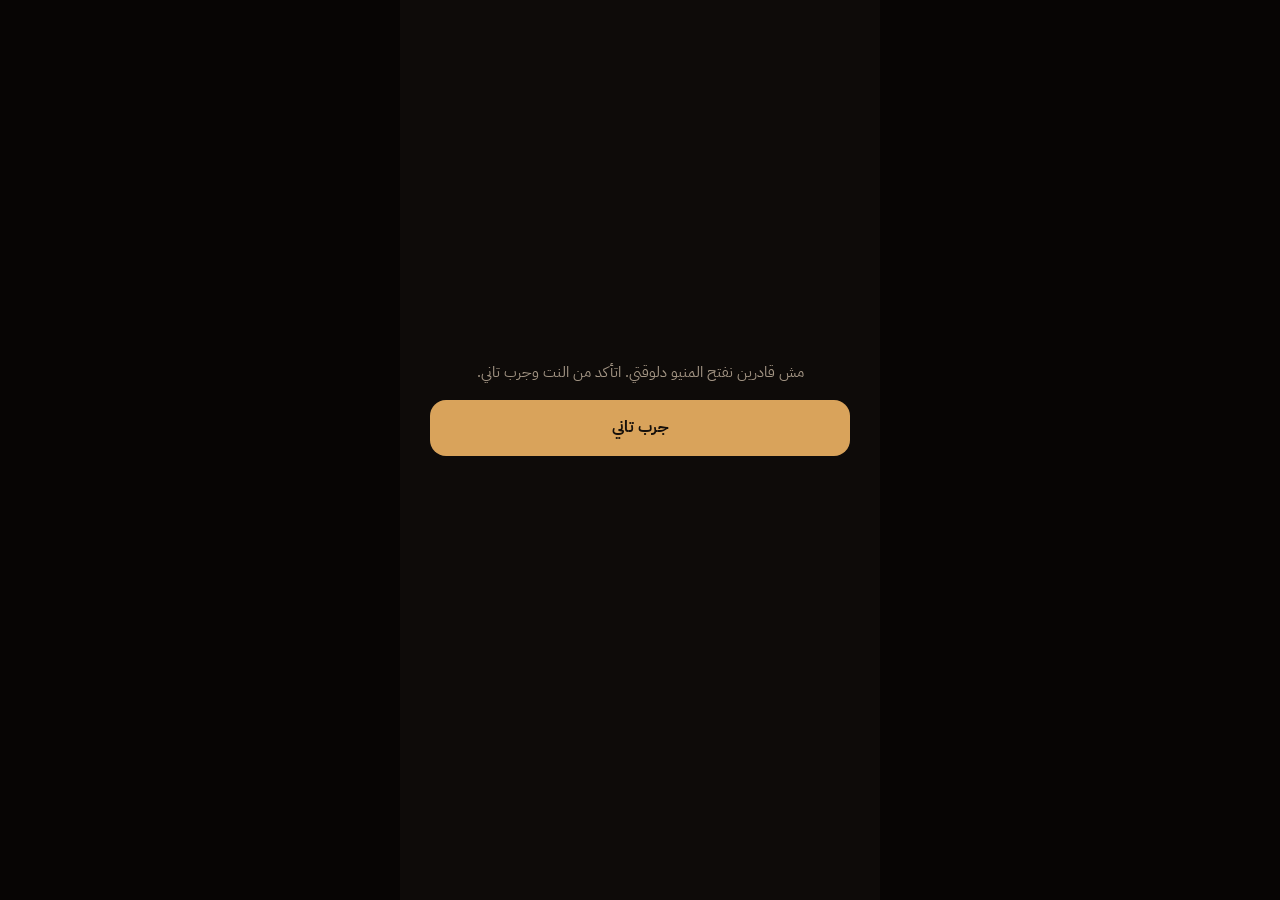
<file: index.html>
<!doctype html>
<html lang="ar" dir="rtl">
<head>
<meta charset="utf-8">
<meta name="viewport" content="width=device-width,initial-scale=1,viewport-fit=cover">
<meta name="theme-color" content="#0E0B09">
<title>المنيو</title>
<meta name="description" content="المنيو — اطلب من ترابيزتك">
<link rel="icon" href="icon-192.png">
<link rel="apple-touch-icon" href="icon-192.png">
<link rel="preconnect" href="https://fonts.googleapis.com">
<link rel="preconnect" href="https://fonts.gstatic.com" crossorigin>
<link href="https://fonts.googleapis.com/css2?family=IBM+Plex+Sans+Arabic:wght@400;500;600;700&family=El+Messiri:wght@500;600;700&display=swap" rel="stylesheet">
<link rel="stylesheet" href="site.css">
</head>
<body>
<div id="shop"><div class="boot"><div class="boot-b"></div></div></div>
<script src="config.js"></script>
<script src="site.js"></script>
</body>
</html>
</file>
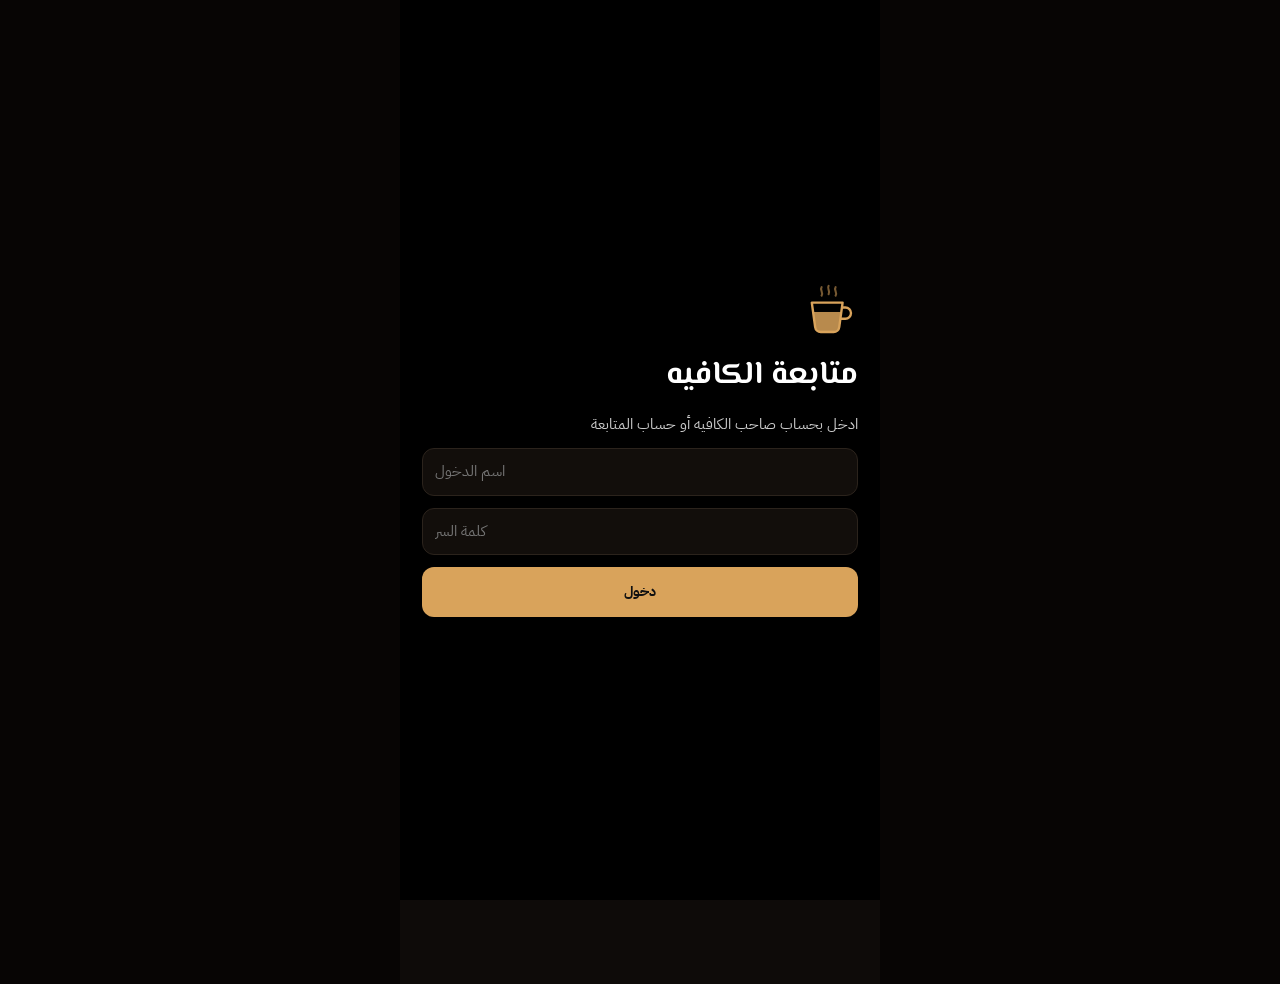
<file: admin.html>
<!doctype html>
<html lang="ar" dir="rtl">
<head>
<meta charset="utf-8">
<meta name="viewport" content="width=device-width,initial-scale=1,viewport-fit=cover">
<meta name="theme-color" content="#0E0B09">
<meta name="apple-mobile-web-app-capable" content="yes">
<meta name="apple-mobile-web-app-status-bar-style" content="black-translucent">
<meta name="apple-mobile-web-app-title" content="المتابعة">
<meta name="robots" content="noindex">
<title>المتابعة</title>
<link rel="manifest" href="admin.webmanifest">
<link rel="icon" href="icon-192.png">
<link rel="apple-touch-icon" href="icon-192.png">
<link href="https://fonts.googleapis.com/css2?family=IBM+Plex+Sans+Arabic:wght@400;500;600;700&family=El+Messiri:wght@500;600;700&display=swap" rel="stylesheet">
<link rel="stylesheet" href="admin.css">
</head>
<body>
<div id="m"></div>
<div id="print"></div>
<script src="config.js"></script>
<script src="util.js"></script>
<script src="fb.js"></script>
<script src="sync.js"></script>
<script src="core.js"></script>

<script src="admin.js"></script>
</body>
</html>
</file>
<file: site.css>
:root{--acc:#D9A35B;--bg:#0E0B09;--card:#17120F;--soft:#201913;--ink:#F4ECE2;--muted:#A39584;--line:#2B231C;--ui:"IBM Plex Sans Arabic","Segoe UI",Tahoma,sans-serif;--disp:"El Messiri","IBM Plex Sans Arabic",sans-serif;color-scheme:dark}*{box-sizing:border-box;-webkit-tap-highlight-color:transparent}html{background:#070504}body{margin:0;font:15px/1.6 var(--ui);color:var(--ink);direction:rtl}#shop{max-width:480px;margin:0 auto;min-height:100vh;background:var(--bg);position:relative;padding-bottom:110px}button{font:inherit;color:inherit;cursor:pointer;border:0;background:none}input,textarea{font:inherit;color:inherit}:focus-visible{outline:2px solid var(--acc);outline-offset:2px}.num{font-variant-numeric:tabular-nums}.boot{height:100vh;display:grid;place-items:center;color:var(--acc)}.hero{padding:26px 20px 18px;background:radial-gradient(120% 100% at 80% 0%,#3a2716 0%,#1a120c 45%,var(--bg) 100%);position:relative}.hero .top{display:flex;align-items:center;gap:10px}.hero .lg{width:46px;height:46px;border-radius:50%;object-fit:cover;background:var(--acc)}.hero h1{font-family:var(--disp);font-size:34px;line-height:1.1;margin:14px 0 0}.hero .en{letter-spacing:4px;font-size:12px;color:var(--muted);direction:ltr;text-align:right;margin-top:4px}.hero p{margin:8px 0 0;color:var(--muted)}.tpill{display:inline-flex;align-items:center;gap:8px;margin-top:14px;background:var(--acc);color:#16100b;font-weight:700;border-radius:30px;padding:7px 16px;font-size:15px}.info{display:flex;gap:8px;flex-wrap:wrap;margin-top:12px}.info span{font-size:12.5px;background:#ffffff0f;border:1px solid #ffffff14;border-radius:20px;padding:4px 10px;color:#e5d8c7}.chips{position:sticky;top:0;z-index:15;display:flex;gap:8px;overflow-x:auto;padding:12px 16px;background:#0e0b09ee;backdrop-filter:blur(10px);scrollbar-width:none;border-bottom:1px solid var(--line)}.chip{white-space:nowrap;padding:7px 15px;border-radius:20px;background:var(--card);border:1px solid var(--line);font-weight:600;font-size:14px}.chip.on{background:var(--acc);color:#16100b;border-color:var(--acc)}.sec{padding:4px 16px}.sec h2{font-family:var(--disp);font-size:22px;margin:20px 0 10px}.list{display:flex;flex-direction:column;gap:10px}.it{display:flex;gap:12px;align-items:stretch;background:var(--card);border:1px solid var(--line);border-radius:18px;padding:10px;text-align:right;width:100%}.it .im{width:92px;height:92px;border-radius:14px;flex:none;background:radial-gradient(80% 80% at 50% 35%,#2e2218,#15100c);display:grid;place-items:center;overflow:hidden}.it .im img{width:100%;height:100%;object-fit:cover}.it .tx{flex:1;display:flex;flex-direction:column;gap:2px;min-width:0}.it b{font-size:15.5px}.it small{color:var(--muted);font-size:12.5px;display:-webkit-box;-webkit-line-clamp:2;-webkit-box-orient:vertical;overflow:hidden}.it .pr{margin-top:auto;font-family:var(--disp);font-size:18px;color:var(--acc)}.it .tag{align-self:flex-start;font-size:11px;background:#3a2716;color:var(--acc);border-radius:10px;padding:1px 8px}.it.off{opacity:.45}.plus{align-self:flex-end;width:34px;height:34px;border-radius:50%;background:var(--acc);color:#16100b;display:grid;place-items:center;font-size:20px;font-weight:700;flex:none}.back{position:fixed;inset:0;background:#000000b3;z-index:40;opacity:0;transition:opacity .2s}.back.in{opacity:1}.sheet{position:fixed;left:50%;bottom:0;transform:translate(-50%,100%);width:100%;max-width:480px;max-height:92vh;overflow:auto;background:var(--bg);border-radius:22px 22px 0 0;z-index:41;transition:transform .28s cubic-bezier(.2,.8,.2,1);padding-bottom:env(safe-area-inset-bottom);border-top:1px solid var(--line)}.sheet.in{transform:translate(-50%)}.grab{width:42px;height:5px;border-radius:5px;background:#3a3027;margin:9px auto 0}.sh-img{aspect-ratio:4/3;margin:10px 16px 0;border-radius:18px;overflow:hidden;background:radial-gradient(80% 80% at 50% 35%,#2e2218,#15100c);display:grid;place-items:center}.sh-img img{width:100%;height:100%;object-fit:cover}.sh-b{padding:14px 18px 20px}.sh-b h3{font-family:var(--disp);font-size:26px;margin:0}.big-price{font-family:var(--disp);font-size:26px;color:var(--acc);margin-top:4px}.lbl{font-weight:700;margin:14px 0 8px;display:block}.sizes{display:flex;gap:10px}.sz{flex:1;background:var(--card);border:1.5px solid var(--line);border-radius:14px;padding:10px 6px;display:flex;flex-direction:column;align-items:center;gap:4px}.sz.on{border-color:var(--acc);box-shadow:0 0 0 3px #d9a35b22}.sz small{color:var(--acc)}.qty{display:flex;align-items:center;gap:14px;background:var(--card);border:1px solid var(--line);border-radius:14px;padding:4px}.qty button{width:40px;height:40px;border-radius:11px;font-size:20px;background:var(--soft)}.qty b{min-width:24px;text-align:center}.inp{width:100%;border:1px solid var(--line);border-radius:12px;padding:11px 13px;background:#120e0b;font-size:15px}.inp:focus{outline:none;border-color:var(--acc)}.cta{display:flex;align-items:center;justify-content:center;gap:8px;width:100%;border-radius:16px;padding:15px;font-weight:700;font-size:16px;background:var(--acc);color:#16100b}.cta:disabled{opacity:.45}.row{display:flex;align-items:center;gap:12px}.dock{position:fixed;bottom:12px;left:50%;transform:translate(-50%);width:calc(min(480px,100%) - 24px);z-index:30;display:flex;gap:8px}.dock .call{flex:none;width:auto;padding:0 14px;border-radius:16px;background:var(--card);border:1px solid var(--line);font-weight:600;font-size:13px;display:flex;align-items:center;gap:6px;height:52px}.cartbar{flex:1;display:flex;align-items:center;justify-content:space-between;background:var(--acc);color:#16100b;border-radius:16px;padding:0 16px;height:52px;font-weight:700;box-shadow:0 12px 30px #0009}.cartbar .cnt{background:#16100b;color:var(--acc);border-radius:10px;padding:0 9px;margin-left:8px}.line{display:flex;gap:10px;align-items:center;padding:10px 0;border-bottom:1px solid var(--line)}.line .t{flex:1}.line .t small{display:block;color:var(--muted)}.sum{background:var(--card);border-radius:14px;padding:12px 14px;border:1px solid var(--line);margin:12px 0}.sum div{display:flex;justify-content:space-between;padding:2px 0}.sum .big{font-family:var(--disp);font-size:20px;border-top:1px dashed var(--line);margin-top:6px;padding-top:8px}.err{color:#f06a6a;font-size:13px;margin:6px 0}.done{text-align:center;padding:26px 18px}.done h3{font-family:var(--disp);font-size:26px;margin:10px 0 4px}.toast{position:fixed;top:14px;left:50%;transform:translate(-50%);background:#2a2018;border:1px solid #4a3a2a;color:#fff;padding:10px 16px;border-radius:12px;z-index:60;font-size:14px;max-width:90%}.foot{margin:30px 16px 0;padding:18px;border-radius:18px;background:var(--card);border:1px solid var(--line);color:var(--muted);font-size:14px}.foot a{color:var(--acc)}.empty{text-align:center;color:var(--muted);padding:30px}.note{margin:12px 16px 0;background:#2a1f10;border:1px solid #5a4630;color:#f3d6a5;border-radius:12px;padding:10px 14px;font-size:14px}
</file>
<file: admin.css>
:root{--plum:#D9A35B;--amber:#D9A35B;--bg:#0E0B09;--ink:#F4ECE2;--muted:#A39584;--line:#2B231C;--ok:#4CC27E;--err:#F06A6A;--card:#17120F;color-scheme:dark;--ui:"IBM Plex Sans Arabic","Segoe UI",Tahoma,sans-serif;--disp:"El Messiri","IBM Plex Sans Arabic",sans-serif}*{box-sizing:border-box;-webkit-tap-highlight-color:transparent}body{margin:0;font:15px/1.55 var(--ui);color:var(--ink);background:#070504;direction:rtl}#m{max-width:480px;margin:0 auto;min-height:100vh;background:var(--bg);padding-bottom:84px}button{font:inherit;color:inherit;border:0;background:none;cursor:pointer}input,select{font:inherit}.num{font-variant-numeric:tabular-nums}.top{background:radial-gradient(120% 120% at 80% 0%,#e6b673,#c98f45);color:#16100b;padding:calc(14px + env(safe-area-inset-top)) 18px 22px;border-radius:0 0 24px 24px}.top .r{display:flex;justify-content:space-between;align-items:center}.top b{font-family:var(--disp);font-size:20px}.top small{opacity:.75}.live{display:inline-flex;align-items:center;gap:6px;font-size:12px;background:#0000001f;padding:4px 10px;border-radius:20px}.live i{width:8px;height:8px;border-radius:50%;background:#167a43;box-shadow:0 0 #7ce0a388;animation:pulse 2s infinite}.live.off i{background:#f28b8b;animation:none}@keyframes pulse{70%{box-shadow:0 0 0 7px #7ce0a300}}.big{font-family:var(--disp);font-size:38px;line-height:1.1;margin-top:12px}.sub{opacity:.8;font-size:13.5px}.w{padding:14px 14px 0}.kp{display:grid;grid-template-columns:1fr 1fr;gap:10px}.k{background:var(--card);border:1px solid var(--line);border-radius:16px;padding:12px 14px}.k span{display:block;color:var(--muted);font-size:12.5px}.k b{font-family:var(--disp);font-size:22px}.h{font-family:var(--disp);font-size:18px;margin:18px 4px 8px;display:flex;justify-content:space-between;align-items:center}.card{background:var(--card);border:1px solid var(--line);border-radius:16px;padding:12px 14px;margin-bottom:10px}.br{display:flex;justify-content:space-between;align-items:center}.br b{font-size:15.5px}.br .v{font-family:var(--disp);font-size:20px}.mut{color:var(--muted);font-size:12.5px}.dot{display:inline-block;width:8px;height:8px;border-radius:50%;background:#ccc;margin-left:5px}.dot.on{background:var(--ok)}.feed div{display:flex;gap:10px;padding:9px 0;border-bottom:1px solid var(--line);font-size:13.5px}.feed div:last-child{border:0}.seg{display:flex;background:#201913;border-radius:12px;padding:3px;gap:2px;margin-bottom:10px}.seg button{flex:1;padding:8px 4px;border-radius:9px;font-weight:600;font-size:13.5px;color:var(--muted)}.seg button.on{background:var(--plum);color:#111}.inp{width:100%;border:1px solid #2B231C;border-radius:12px;padding:11px 12px;background:#120e0b;font-size:15px;color:var(--ink)}.row{display:flex;gap:8px;align-items:center}.btn{display:inline-flex;align-items:center;justify-content:center;padding:9px 14px;border-radius:12px;font-weight:700;background:var(--plum);color:#111;font-size:14px}.btn.lt{background:var(--card);color:var(--ink);border:1px solid var(--line)}.btn.bl{width:100%;padding:14px}.pill{display:inline-block;padding:2px 9px;border-radius:20px;font-size:12px;font-weight:700;background:#222}.pill.n{background:#33260f;color:var(--plum)}.pill.e{background:#3a1515;color:var(--err)}table{width:100%;border-collapse:collapse;font-size:13.5px}td{padding:7px 2px;border-bottom:1px solid var(--line)}td.n{text-align:left;direction:ltr;font-variant-numeric:tabular-nums}.lo{color:var(--plum);font-weight:700}.ze{color:var(--err);font-weight:700}.nav{position:fixed;bottom:0;left:50%;transform:translate(-50%);width:100%;max-width:480px;display:grid;grid-template-columns:repeat(4,1fr);background:#120e0b;border-top:1px solid var(--line);padding:6px 6px calc(6px + env(safe-area-inset-bottom));z-index:10}.nav button{display:flex;flex-direction:column;align-items:center;gap:2px;font-size:11.5px;font-weight:600;color:var(--muted);padding:5px;position:relative}.nav button.on{color:var(--plum)}.nav i{position:absolute;top:0;left:28%;background:var(--amber);color:#111;font-style:normal;font-size:10.5px;border-radius:9px;padding:0 5px}.gate{min-height:100vh;display:flex;flex-direction:column;justify-content:center;padding:30px 22px;gap:12px;background:#000;color:#fff}.gate h1{font-family:var(--disp);font-size:32px;margin:0}.gate .inp{border:0}.toast{position:fixed;top:14px;left:50%;transform:translate(-50%);background:#232323;border:1px solid #333;color:#fff;padding:10px 16px;border-radius:12px;z-index:60;max-width:90%}.toast.err{background:var(--err)}.modal-back{position:fixed;inset:0;background:#000000b3;z-index:50;display:flex;align-items:flex-end;justify-content:center}.modal{background:var(--bg);width:100%;max-width:480px;border-radius:20px 20px 0 0;max-height:85vh;overflow:auto;padding-bottom:env(safe-area-inset-bottom)}.modal.wide{max-width:480px}.modal-head{display:flex;justify-content:space-between;padding:16px 16px 6px}.modal-head h3{margin:0;font-family:var(--disp)}.modal-body{padding:4px 16px 12px}.modal-foot{display:flex;gap:8px;padding:10px 16px 16px;flex-wrap:wrap}.modal-foot .btn,.modal-foot button{flex:1;padding:12px;border-radius:12px;font-weight:700;background:var(--card);border:1px solid var(--line);color:var(--ink)}.modal-foot .primary{background:var(--plum);color:#111;border-color:var(--plum)}.icon-btn{padding:6px}.field{display:block;margin-bottom:10px}.field .lbl{display:block;font-weight:600;font-size:13px;margin-bottom:4px}.empty{text-align:center;color:var(--muted);padding:24px}#print{display:none}select.inp option{background:#17120f}.gate .inp{border:1px solid #2B231C}.grid2{display:grid;grid-template-columns:1fr 1fr;gap:8px}.tb{background:var(--card);border:1px solid var(--line);border-radius:14px;padding:10px 12px}.tb b{display:block}.tb.busy{border-color:#5a4630}.tb.new{border-color:var(--amber)}
</file>
